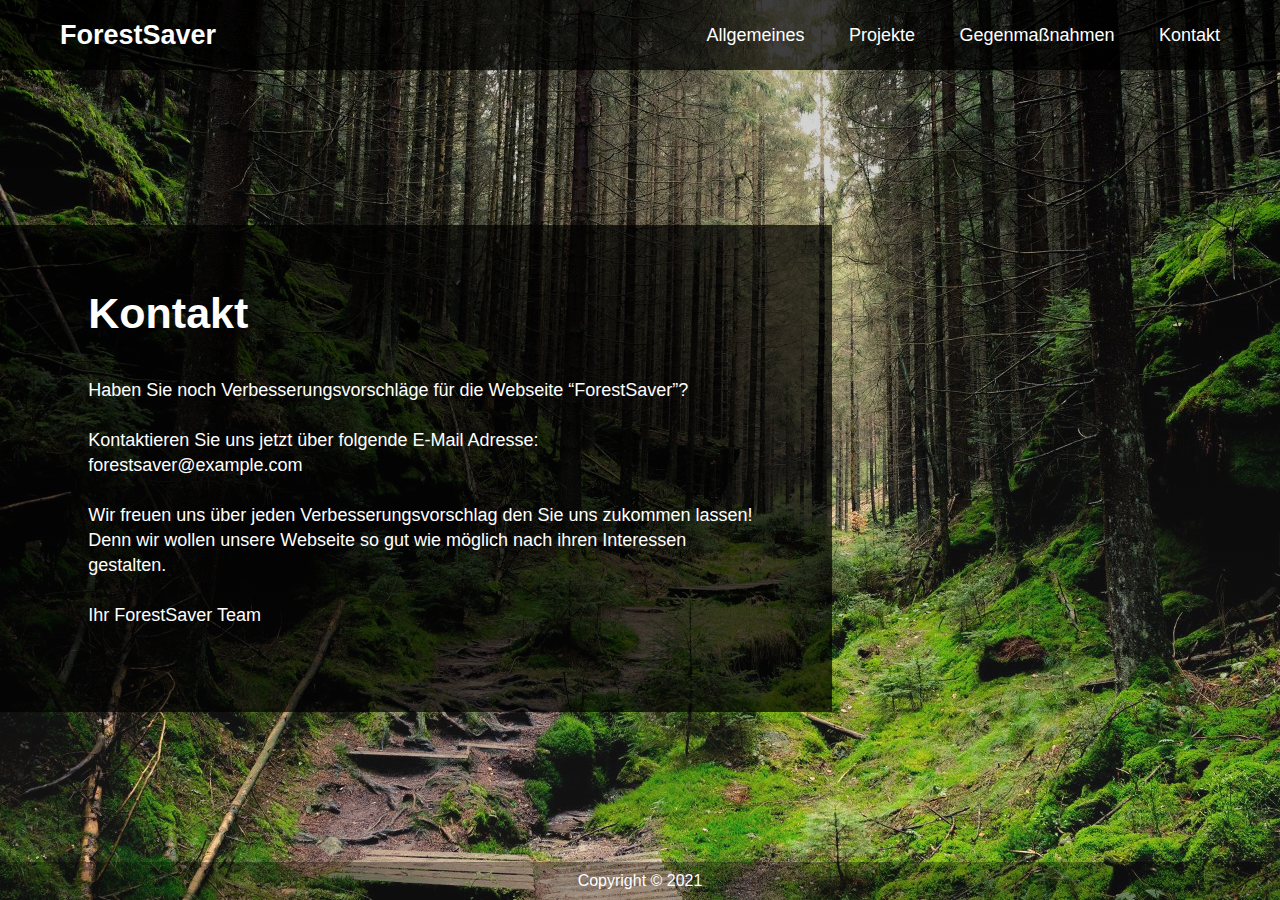
<file: contact/contact.html>
<!DOCTYPE html>
<html lang="de">
  <head>
    <meta charset="utf-8">
    <meta name="viewport" content="width=device-width, initial-scale=1.0">
    <link rel="icon" href="../images/logo.png">
    <link rel="stylesheet" href="../index.css">
    <script src="../js/burger.js"></script>
    <title>ForestSaver</title>
  </head>
  <body>
    <div class="bg-img">
      <div class="overlay-dark">
        <!-- navigation bar -->
        <nav>
          <div class="logo-div">
            <a href="../index.html">
              ForestSaver
            <!--<img class="logo" src="images/logo.png" alt="logo">-->
            </a>
            
          </div>
          <label for="btn" class="icon">
            <span class="fa fa-bars"></span>
          </label>
          <input type="checkbox" id="btn">
          <ul class="navitems">
            <li>
              <label for="btn-1" class="show">Allgemeines <span class="dropdown" id="dropdown1">&#x25BA;</span></label>
              <a href="#">Allgemeines</a>
              <input type="checkbox" id="btn-1">
              <ul>
                <li><a href="../general/causes.html">Ursachen</a></li>
                <li><a href="../general/consequences.html">Konsequenzen</a></li>
                <li><a href="../general/statistics.html">Statistiken</a></li>
              </ul>
            </li>
            <li>
              <label for="btn-2" class="show">Projekte <span class="dropdown" id="dropdown2">&#x25BA;</span></label>
              <a href="#">Projekte</a>
              <input type="checkbox" id="btn-2">
              <ul>
                <li><a href="../projects/map.html">Karte</a></li>
                <li><a href="../projects/gruenheide.html">Grünheide</a></li>
                <li><a href="../projects/hambacherForst.html">Hambacher Forst</a></li>
                <li><a href="../projects/dannenröderForst.html">Dannenröder Forst</a></li>
              </ul>
            </li>
            <li>
              <label for="btn-3" class="show">Gegenmaßnahmen <span class="dropdown" id="dropdown3">&#x25BA;</span></label>
              <a href="#">Gegenmaßnahmen</a>
              <input type="checkbox" id="btn-3">
              <ul>
                <li><a href="../countermeasures/whatCanIDo.html">Was kann ich tun?</a></li>
                <li><a href="../countermeasures/politicsEconomy.html">Politik/Wirtschaft</a></li>
                <li><a href="../countermeasures/projects.html">Projekte</a></li>
              </ul>
            </li>
            <!--
            <li class="langswitcher">
              <span class="ger">German</span>
              <input type="checkbox" class="check">
              <span class="en">English</span>
            </li>
            -->
            <li>
              <a href="contact.html" id="contactNav">Kontakt</a>
            </li>
          </ul>
        </nav>
        <!-- navigation bar end -->

        <!-- intro text -->
        <div class="banner">
          <div class="text">
            <h1>Kontakt</h1>
            <p>
              Haben Sie noch Verbesserungsvorschläge für die Webseite “ForestSaver”?
              <br><br>
              Kontaktieren Sie uns jetzt über folgende E-Mail Adresse:
              <br>
              forestsaver@example.com
              <br><br>
              Wir freuen uns über jeden Verbesserungsvorschlag den Sie uns zukommen lassen!
              Denn wir wollen unsere Webseite so gut wie möglich nach ihren Interessen gestalten.
              <br><br>
              Ihr ForestSaver Team 
            </p>
          </div>
        </div>
        
        <!-- intro text end -->
      </div>
    </div>
    <!-- footer -->
    <footer>
      <div class="footer-text">
          <p>Copyright &copy; 2021</p>
      </div>
    </footer>
    <!-- footer end -->
  </body>
  <script language="javascript" type="text/javascript" src="../js/nav-bar.js"></script>
</html>
</file>
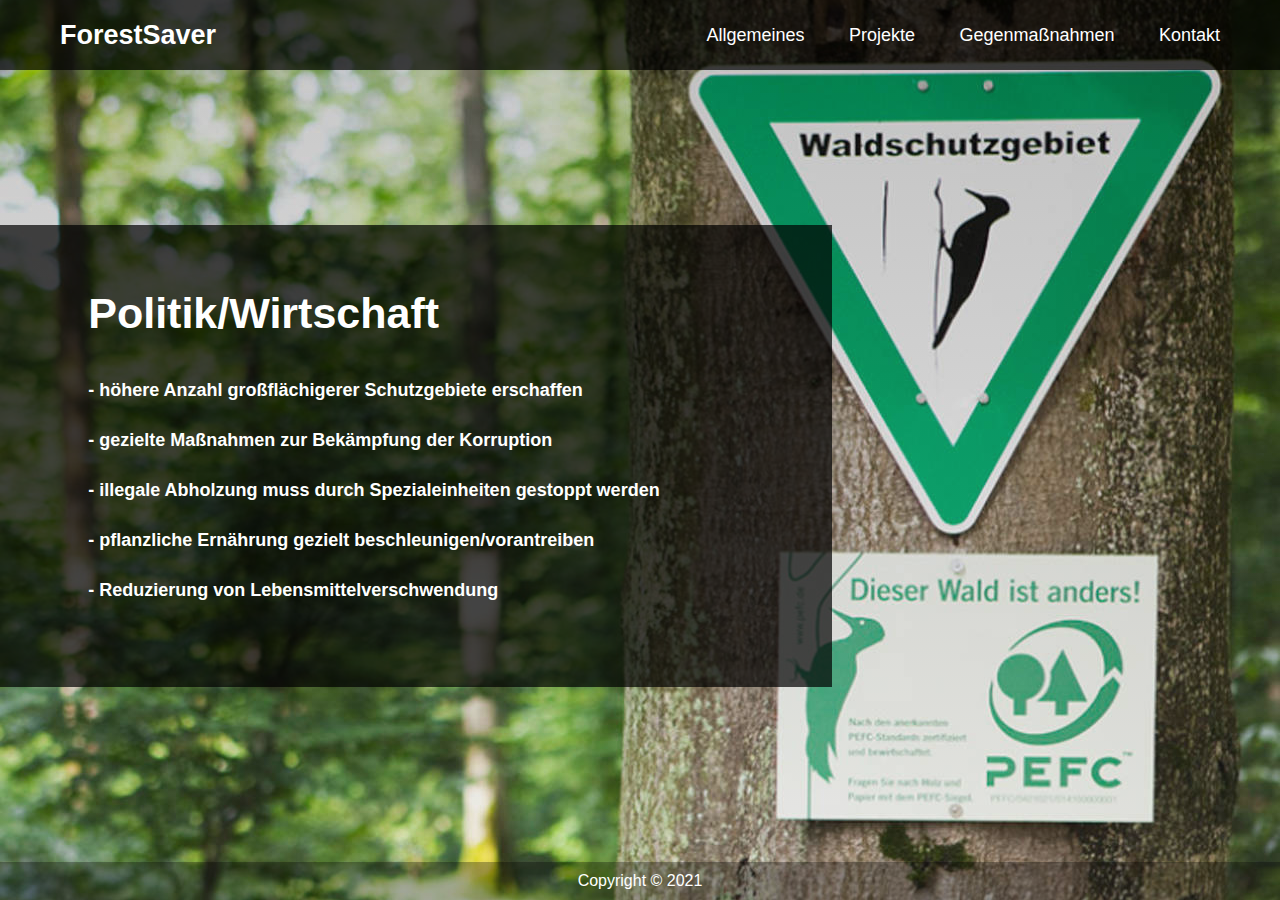
<file: countermeasures/politicsEconomy.html>
<!DOCTYPE html>
<html lang="de">
  <head>
    <meta charset="utf-8">
    <meta name="viewport" content="width=device-width, initial-scale=1.0">
    <link rel="icon" href="../images/logo.png">
    <link rel="stylesheet" href="../index.css">
    <script src="../js/burger.js"></script>
    <title>ForestSaver</title>
  </head>
  <body>
    <div class="bg-img-politics_economy">
      <div class="overlay-dark">
        <!-- navigation bar -->
        <nav>
          <div class="logo-div">
            <a href="../index.html">
              ForestSaver
            <!--<img class="logo" src="images/logo.png" alt="logo">-->
            </a>
            
          </div>
          <label for="btn" class="icon">
            <span class="fa fa-bars"></span>
          </label>
          <input type="checkbox" id="btn">
          <ul class="navitems">
            <li>
              <label for="btn-1" class="show">Allgemeines <span class="dropdown" id="dropdown1">&#x25BA;</span></label>
              <a href="#">Allgemeines</a>
              <input type="checkbox" id="btn-1">
              <ul>
                <li><a href="../general/causes.html">Ursachen</a></li>
                <li><a href="../general/consequences.html">Konsequenzen</a></li>
                <li><a href="../general/statistics.html">Statistiken</a></li>
              </ul>
            </li>
            <li>
              <label for="btn-2" class="show">Projekte <span class="dropdown" id="dropdown2">&#x25BA;</span></label>
              <a href="#">Projekte</a>
              <input type="checkbox" id="btn-2">
              <ul>
                <li><a href="../projects/map.html">Karte</a></li>
                <li><a href="../projects/gruenheide.html">Grünheide</a></li>
                <li><a href="../projects/hambacherForst.html">Hambacher Forst</a></li>
                <li><a href="../projects/dannenröderForst.html">Dannenröder Forst</a></li>
              </ul>
            </li>
            <li>
              <label for="btn-3" class="show">Gegenmaßnahmen <span class="dropdown" id="dropdown3">&#x25BA;</span></label>
              <a href="#">Gegenmaßnahmen</a>
              <input type="checkbox" id="btn-3">
              <ul>
                <li><a href="whatCanIDo.html">Was kann ich tun?</a></li>
                <li><a href="politicsEconomy.html">Politik/Wirtschaft</a></li>
                <li><a href="projects.html">Projekte</a></li>
              </ul>
            </li>
            <!--
            <li class="langswitcher">
              <span class="ger">German</span>
              <input type="checkbox" class="check">
              <span class="en">English</span>
            </li>
            -->
            <li>
              <a href="../contact/contact.html" id="contactNav">Kontakt</a>
            </li>
          </ul>
        </nav>
        <!-- navigation bar end -->
        <!-- banner -->
        <div class="banner">
          <div class="text">
            <h1>Politik/Wirtschaft</h1>
            <p>
              <b>- höhere Anzahl großflächigerer Schutzgebiete erschaffen</b>
              <br><br>
              <b>- gezielte Maßnahmen zur Bekämpfung der Korruption</b>
              <br><br>
              <b>- illegale Abholzung muss durch Spezialeinheiten gestoppt werden</b>
              <br><br>
              <b>- pflanzliche Ernährung gezielt beschleunigen/vorantreiben</b>
              <br><br>
              <b>- Reduzierung von Lebensmittelverschwendung</b>
            </p>
          </div>
        </div>
        <!-- banner end -->
      </div>
    </div>
    <!-- footer -->
    <footer>
      <div class="footer-text">
          <p>Copyright &copy; 2021</p>
      </div>
    </footer>
    <!-- footer end -->
  </body>
  <script language="javascript" type="text/javascript" src="../js/nav-bar.js"></script>
</html>
</file>
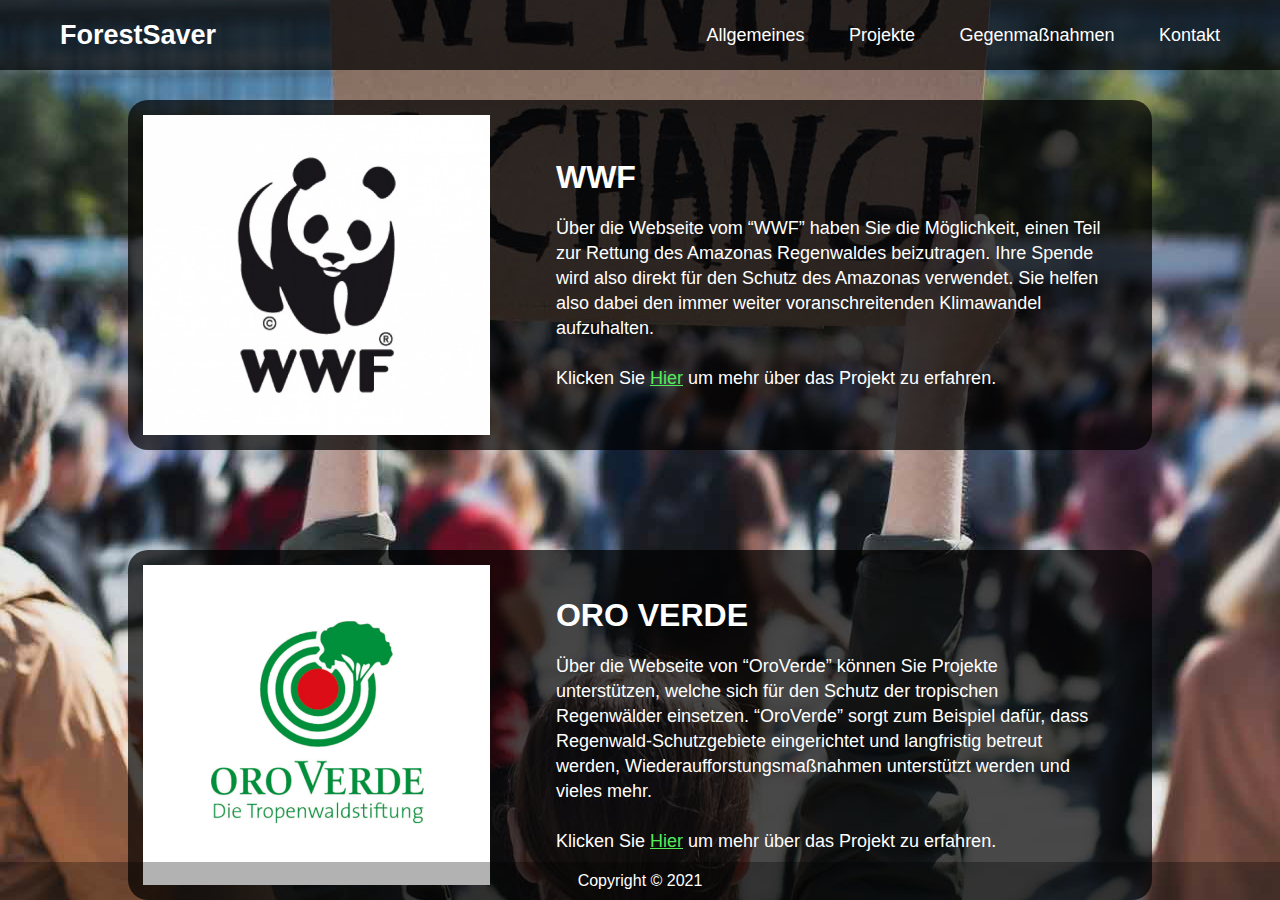
<file: countermeasures/projects.html>
<!DOCTYPE html>
<html lang="de">
  <head>
    <meta charset="utf-8">
    <meta name="viewport" content="width=device-width, initial-scale=1.0">
    <link rel="icon" href="../images/logo.png">
    <link rel="stylesheet" href="../index.css">
    <script src="../js/burger.js"></script>
    <title>ForestSaver</title>
  </head>
  <body>
    <div class="bg-img-projects">
      <div class="overlay-dark">
        <!-- navigation bar -->
        <nav>
          <div class="logo-div">
            <a href="../index.html">
              ForestSaver
            <!--<img class="logo" src="images/logo.png" alt="logo">-->
            </a>
            
          </div>
          <label for="btn" class="icon">
            <span class="fa fa-bars"></span>
          </label>
          <input type="checkbox" id="btn">
          <ul class="navitems">
            <li>
              <label for="btn-1" class="show">Allgemeines <span class="dropdown" id="dropdown1">&#x25BA;</span></label>
              <a href="#">Allgemeines</a>
              <input type="checkbox" id="btn-1">
              <ul>
                <li><a href="../general/causes.html">Ursachen</a></li>
                <li><a href="../general/consequences.html">Konsequenzen</a></li>
                <li><a href="../general/statistics.html">Statistiken</a></li>
              </ul>
            </li>
            <li>
              <label for="btn-2" class="show">Projekte <span class="dropdown" id="dropdown2">&#x25BA;</span></label>
              <a href="#">Projekte</a>
              <input type="checkbox" id="btn-2">
              <ul>
                <li><a href="../projects/map.html">Karte</a></li>
                <li><a href="../projects/gruenheide.html">Grünheide</a></li>
                <li><a href="../projects/hambacherForst.html">Hambacher Forst</a></li>
                <li><a href="../projects/dannenröderForst.html">Dannenröder Forst</a></li>
              </ul>
            </li>
            <li>
              <label for="btn-3" class="show">Gegenmaßnahmen <span class="dropdown" id="dropdown3">&#x25BA;</span></label>
              <a href="#">Gegenmaßnahmen</a>
              <input type="checkbox" id="btn-3">
              <ul>
                <li><a href="whatCanIDo.html">Was kann ich tun?</a></li>
                <li><a href="politicsEconomy.html">Politik/Wirtschaft</a></li>
                <li><a href="projects.html">Projekte</a></li>
              </ul>
            </li>
            <!--
            <li class="langswitcher">
              <span class="ger">German</span>
              <input type="checkbox" class="check">
              <span class="en">English</span>
            </li>
            -->
            <li>
              <a href="../contact/contact.html" id="contactNav">Kontakt</a>
            </li>
          </ul>
        </nav>
        <!-- navigation bar end -->
        <!-- banner -->
        <div class="banner-projects">
          <div class="project-image" id="project-image1"></div>
          <div class="text-projects">
            <h1>WWF</h1>
            <p>
              Über die Webseite vom “WWF” haben Sie die Möglichkeit, einen Teil zur Rettung des Amazonas Regenwaldes beizutragen. 
              Ihre Spende wird also direkt für den Schutz des Amazonas verwendet. Sie helfen also dabei den immer weiter voranschreitenden Klimawandel aufzuhalten.
              <br><br>
              Klicken Sie <a href="https://www.wwf.de/spenden-helfen/fuer-ein-projekt-spenden/amazonas">Hier</a> um mehr über das Projekt zu erfahren.
            </p>
          </div>
        </div>
        <div class="banner-projects">
          <div class="project-image" id="project-image2"></div>
          <div class="text-projects">
            <h1>ORO VERDE</h1>
            <p>
              Über die Webseite von “OroVerde” können Sie Projekte unterstützen, welche sich für den Schutz der tropischen Regenwälder einsetzen. “OroVerde” sorgt zum Beispiel dafür, 
              dass Regenwald-Schutzgebiete eingerichtet und langfristig betreut werden, Wiederaufforstungsmaßnahmen unterstützt werden und vieles mehr.
              <br><br>
              Klicken Sie <a href="https://www.regenwald-schuetzen.org/spenden-helfen">Hier</a> um mehr über das Projekt zu erfahren.
            </p>
          </div>
        </div>
        <div class="banner-projects">
          <div class="project-image" id="project-image3"></div>
          <div class="text-projects">
            <h1>Rettet den Regenwald e.V.</h1>
            <p>
              Das Projekt “Rettet den Regenwald e.V.” setzt sich für den Schutz sowie den Erhalt des Regenwaldes ein. 
              Dieser Schutz wird durch Spenden bewerkstelligt. Die erhaltenen Spenden werden also direkt für die Maßnahmen gegen die Entwaldung verwendet.
              <br><br>
              Klicken Sie <a href="Spendenaktionen für den Schutz des Regenwaldes">Hier</a> um mehr über das Projekt zu erfahren.
            </p>
          </div>
        </div>
        <div class="banner-projects">
          <div class="project-image" id="project-image4"></div>
          <div class="text-projects">
            <h1>GREENPEACE</h1>
            <p>
              Über die Webseite von “Greenpeace” können Sie mit ihrer Spende dazu beitragen, dass die Wälder unserer Erde vor der Entwaldung geschützt werden. 
              Mit Hilfe der Spenden wird die Arbeit von “Greenpeace” zum Schutz der Wälder finanziert.
              <br><br>
              Klicken Sie <a href="https://www.greenpeace.de/themen/waelder/spenden">Hier</a> um mehr über das Projekt zu erfahren.
            </p>
          </div>
        </div>
        <div class="banner-projects" id="last-project">
          <div class="project-image" id="project-image5"></div>
          <div class="text-projects">
            <h1>BUND</h1>
            <p>
              Über die Webseite vom “BUND Hessen” haben Sie die Möglichkeit den Dannenröder Forst zu retten. 
              Mit ihrer Unterstützung soll ermöglicht werden, den Ausbau der A49 zu stoppen und dementsprechend die Entwaldung des Dannenröder Forsts aufzuhalten. 
              <br><br>
              Klicken Sie <a href="https://www.bund-hessen.de/waelder/keine-a-49-dannenroeder-forst-retten/">Hier</a> um mehr über das Projekt zu erfahren.
            </p>
          </div>
        </div>
        <!-- banner end -->
      </div>
    </div>
    <!-- footer -->
    <footer>
      <div class="footer-text">
          <p>Copyright &copy; 2021</p>
      </div>
    </footer>
    <!-- footer end -->
  </body>
  <script language="javascript" type="text/javascript" src="../js/nav-bar.js"></script>
</html>
</file>
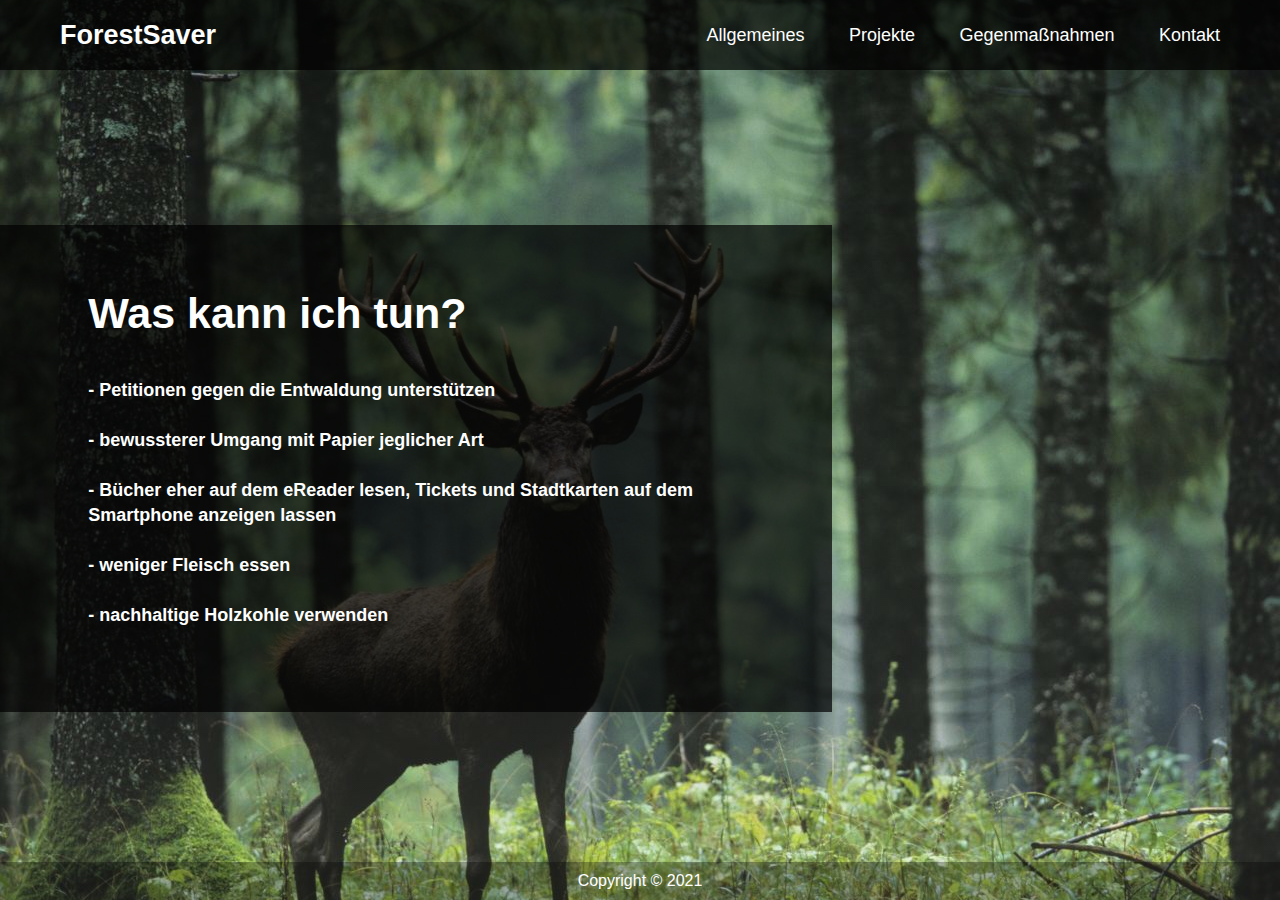
<file: countermeasures/whatCanIDo.html>
<!DOCTYPE html>
<html lang="de">
  <head>
    <meta charset="utf-8">
    <meta name="viewport" content="width=device-width, initial-scale=1.0">
    <link rel="icon" href="../images/logo.png">
    <link rel="stylesheet" href="../index.css">
    <script src="../js/burger.js"></script>
    <title>ForestSaver</title>
  </head>
  <body>
    <div class="bg-img-whatcanido">
      <div class="overlay-dark">
        <!-- navigation bar -->
        <nav>
          <div class="logo-div">
            <a href="../index.html">
              ForestSaver
            <!--<img class="logo" src="images/logo.png" alt="logo">-->
            </a>
            
          </div>
          <label for="btn" class="icon">
            <span class="fa fa-bars"></span>
          </label>
          <input type="checkbox" id="btn">
          <ul class="navitems">
            <li>
              <label for="btn-1" class="show">Allgemeines <span class="dropdown" id="dropdown1">&#x25BA;</span></label>
              <a href="#">Allgemeines</a>
              <input type="checkbox" id="btn-1">
              <ul>
                <li><a href="../general/causes.html">Ursachen</a></li>
                <li><a href="../general/consequences.html">Konsequenzen</a></li>
                <li><a href="../general/statistics.html">Statistiken</a></li>
              </ul>
            </li>
            <li>
              <label for="btn-2" class="show">Projekte <span class="dropdown" id="dropdown2">&#x25BA;</span></label>
              <a href="#">Projekte</a>
              <input type="checkbox" id="btn-2">
              <ul>
                <li><a href="../projects/map.html">Karte</a></li>
                <li><a href="../projects/gruenheide.html">Grünheide</a></li>
                <li><a href="../projects/hambacherForst.html">Hambacher Forst</a></li>
                <li><a href="../projects/dannenröderForst.html">Dannenröder Forst</a></li>
              </ul>
            </li>
            <li>
              <label for="btn-3" class="show">Gegenmaßnahmen <span class="dropdown" id="dropdown3">&#x25BA;</span></label>
              <a href="#">Gegenmaßnahmen</a>
              <input type="checkbox" id="btn-3">
              <ul>
                <li><a href="whatCanIDo.html">Was kann ich tun?</a></li>
                <li><a href="politicsEconomy.html">Politik/Wirtschaft</a></li>
                <li><a href="projects.html">Projekte</a></li>
              </ul>
            </li>
            <!--
            <li class="langswitcher">
              <span class="ger">German</span>
              <input type="checkbox" class="check">
              <span class="en">English</span>
            </li>
            -->
            <li>
              <a href="../contact/contact.html" id="contactNav">Kontakt</a>
            </li>
          </ul>
        </nav>
        <!-- navigation bar end -->
        <!-- banner -->
        <div class="banner">
          <div class="text">
            <h1>Was kann ich tun?</h1>
            <p>
              <b>- Petitionen gegen die Entwaldung unterstützen</b>
              <br><br>
              <b>- bewussterer Umgang mit Papier jeglicher Art</b>
              <br><br>
              <b>- Bücher eher auf dem eReader lesen, Tickets und Stadtkarten auf dem Smartphone anzeigen lassen</b>
              <br><br>
              <b>- weniger Fleisch essen</b>
              <br><br>
              <b>- nachhaltige Holzkohle verwenden</b>
            </p>
          </div>
        </div>
        <!-- banner end -->
      </div>
    </div>
    <!-- footer -->
    <footer>
      <div class="footer-text">
          <p>Copyright &copy; 2021</p>
      </div>
    </footer>
    <!-- footer end -->
  </body>
  <script language="javascript" type="text/javascript" src="../js/nav-bar.js"></script>
</html>
</file>
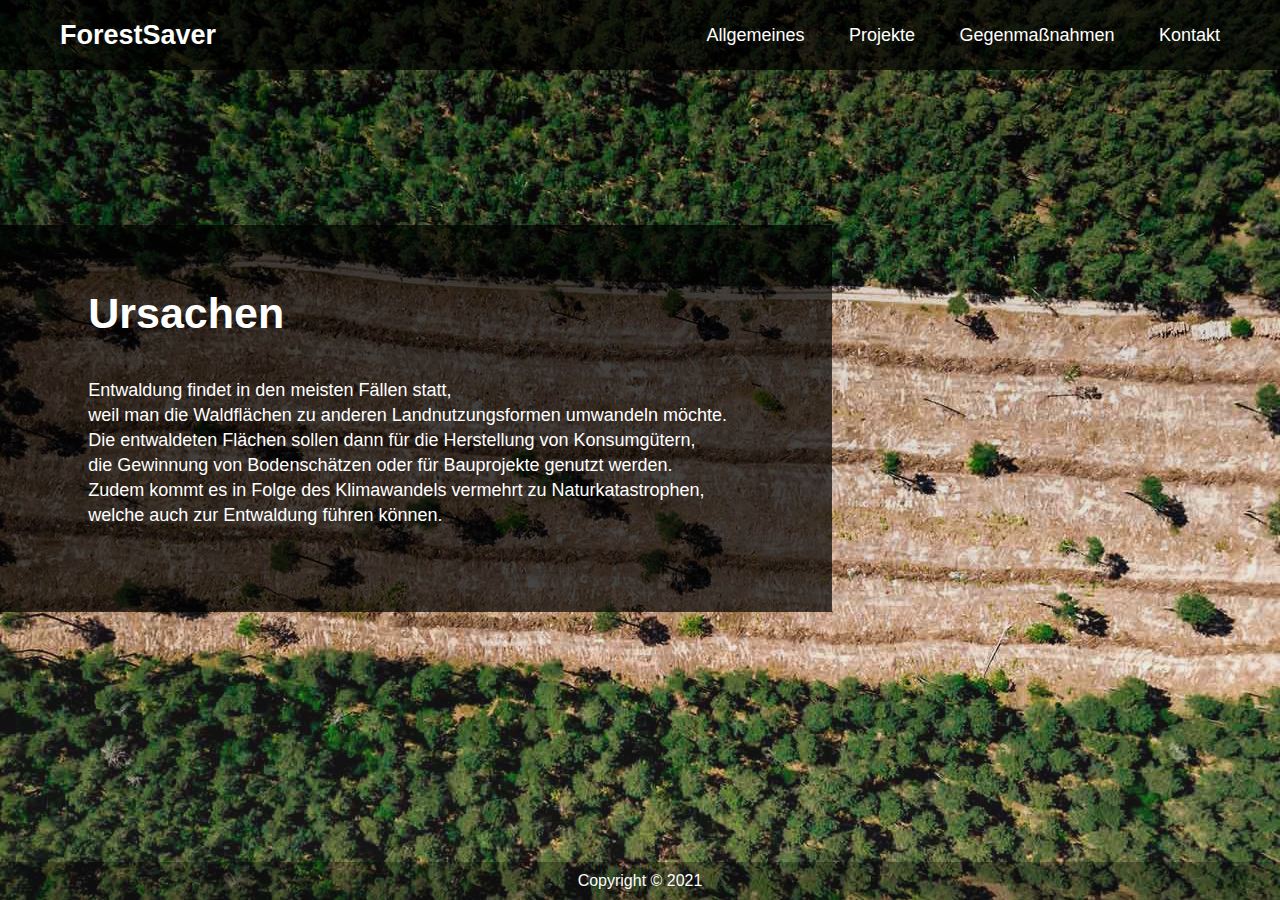
<file: general/causes.html>
<!DOCTYPE html>
<html lang="de">
  <head>
    <meta charset="utf-8">
    <meta name="viewport" content="width=device-width, initial-scale=1.0">
    <link rel="icon" href="../images/logo.png">
    <link rel="stylesheet" href="../index.css">
    <script src="../js/burger.js"></script>
    <title>ForestSaver</title>
  </head>
  <body>
    <div class="bg-img-causes">
      <div class="overlay-dark">
        <!-- navigation bar -->
        <nav>
          <div class="logo-div">
            <a href="../index.html">
              ForestSaver
            <!--<img class="logo" src="images/logo.png" alt="logo">-->
            </a>
            
          </div>
          <label for="btn" class="icon">
            <span class="fa fa-bars"></span>
          </label>
          <input type="checkbox" id="btn">
          <ul class="navitems">
            <li>
              <label for="btn-1" class="show">Allgemeines <span class="dropdown" id="dropdown1">&#x25BA;</span></label>
              <a href="#">Allgemeines</a>
              <input type="checkbox" id="btn-1">
              <ul>
                <li><a href="causes.html">Ursachen</a></li>
                <li><a href="consequences.html">Konsequenzen</a></li>
                <li><a href="statistics.html">Statistiken</a></li>
              </ul>
            </li>
            <li>
              <label for="btn-2" class="show">Projekte <span class="dropdown" id="dropdown2">&#x25BA;</span></label>
              <a href="#">Projekte</a>
              <input type="checkbox" id="btn-2">
              <ul>
                <li><a href="../projects/map.html">Karte</a></li>
                <li><a href="../projects/gruenheide.html">Grünheide</a></li>
                <li><a href="../projects/hambacherForst.html">Hambacher Forst</a></li>
                <li><a href="../projects/dannenröderForst.html">Dannenröder Forst</a></li>
              </ul>
            </li>
            <li>
              <label for="btn-3" class="show">Gegenmaßnahmen <span class="dropdown" id="dropdown3">&#x25BA;</span></label>
              <a href="#">Gegenmaßnahmen</a>
              <input type="checkbox" id="btn-3">
              <ul>
                <li><a href="../countermeasures/whatCanIDo.html">Was kann ich tun?</a></li>
                <li><a href="../countermeasures/politicsEconomy.html">Politik/Wirtschaft</a></li>
                <li><a href="../countermeasures/projects.html">Projekte</a></li>
              </ul>
            </li>
            <!--
            <li class="langswitcher">
              <span class="ger">German</span>
              <input type="checkbox" class="check">
              <span class="en">English</span>
            </li>
            -->
            <li>
              <a href="../contact/contact.html" id="contactNav">Kontakt</a>
            </li>
          </ul>
        </nav>
        <!-- navigation bar end -->
        <!-- banner -->
        <div class="banner">
            <div class="text">
                <h1>Ursachen</h1>
                <p>
                  Entwaldung findet in den meisten Fällen statt,<br> weil man die Waldflächen zu anderen Landnutzungsformen umwandeln möchte.<br>
                  Die entwaldeten Flächen sollen dann für die Herstellung von Konsumgütern,<br> die Gewinnung von Bodenschätzen oder für Bauprojekte genutzt werden.
                  <br>Zudem kommt es in Folge des Klimawandels vermehrt zu Naturkatastrophen,<br> welche auch zur Entwaldung führen können.
                </p>
            </div>
        </div>
        <!-- banner end -->
      </div>
    </div>
    <!-- footer -->
    <footer>
      <div class="footer-text">
          <p>Copyright &copy; 2021</p>
      </div>
    </footer>
    <!-- footer end -->
  </body>
  <script language="javascript" type="text/javascript" src="../js/nav-bar.js"></script>
</html>
</file>
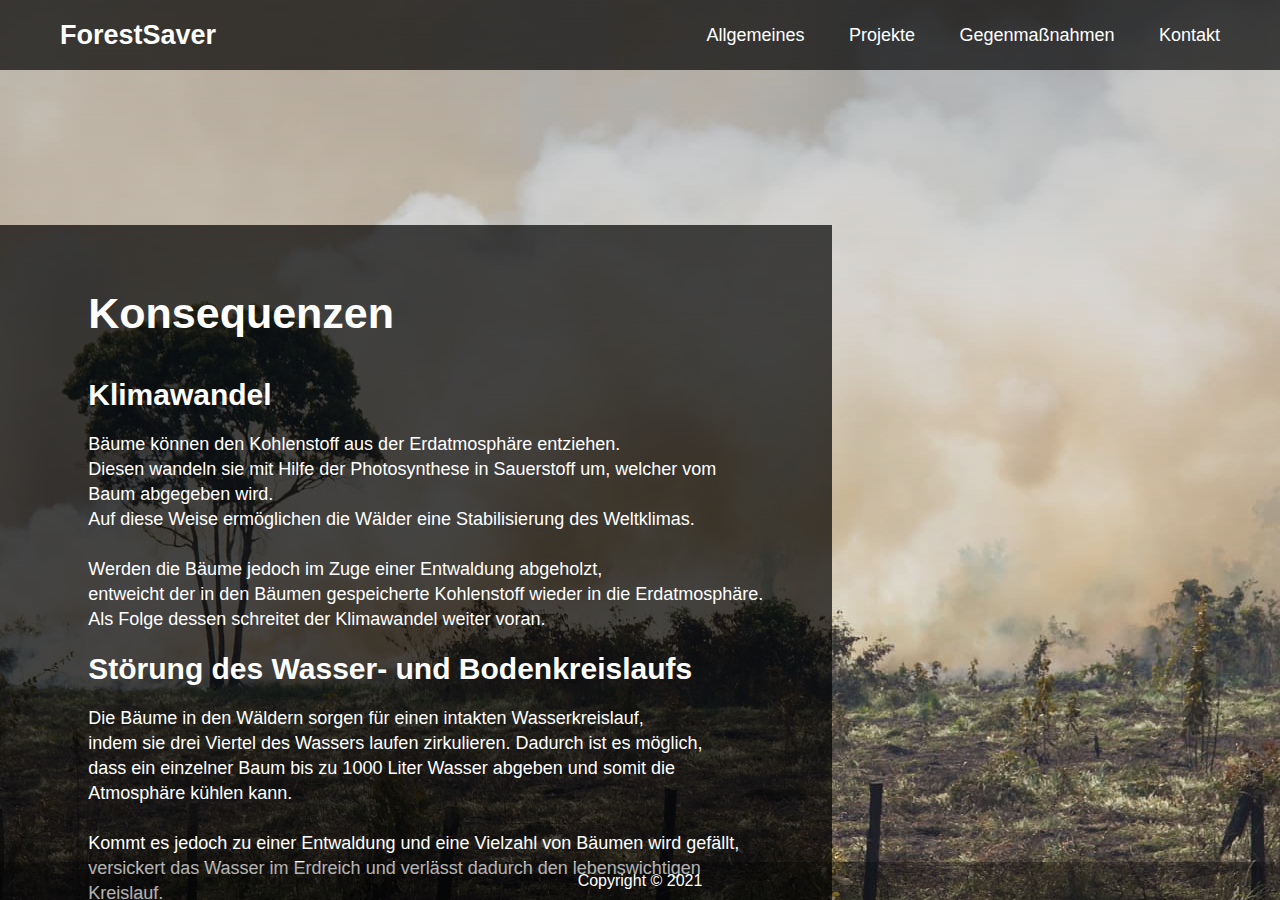
<file: general/consequences.html>
<!DOCTYPE html>
<html lang="de">
  <head>
    <meta charset="utf-8">
    <meta name="viewport" content="width=device-width, initial-scale=1.0">
    <link rel="icon" href="../images/logo.png">
    <link rel="stylesheet" href="../index.css">
    <script src="../js/burger.js"></script>
    <title>ForestSaver</title>
  </head>
  <body>
    <div class="bg-img-consequences">
      <div class="overlay-dark">
        <!-- navigation bar -->
        <nav>
          <div class="logo-div">
            <a href="../index.html">
              ForestSaver
            <!--<img class="logo" src="images/logo.png" alt="logo">-->
            </a>
            
          </div>
          <label for="btn" class="icon">
            <span class="fa fa-bars"></span>
          </label>
          <input type="checkbox" id="btn">
          <ul class="navitems">
            <li>
              <label for="btn-1" class="show">Allgemeines <span class="dropdown" id="dropdown1">&#x25BA;</span></label>
              <a href="#">Allgemeines</a>
              <input type="checkbox" id="btn-1">
              <ul>
                <li><a href="causes.html">Ursachen</a></li>
                <li><a href="consequences.html">Konsequenzen</a></li>
                <li><a href="statistics.html">Statistiken</a></li>
              </ul>
            </li>
            <li>
              <label for="btn-2" class="show">Projekte <span class="dropdown" id="dropdown2">&#x25BA;</span></label>
              <a href="#">Projekte</a>
              <input type="checkbox" id="btn-2">
              <ul>
                <li><a href="../projects/map.html">Karte</a></li>
                <li><a href="../projects/gruenheide.html">Grünheide</a></li>
                <li><a href="../projects/hambacherForst.html">Hambacher Forst</a></li>
                <li><a href="../projects/dannenröderForst.html">Dannenröder Forst</a></li>
              </ul>
            </li>
            <li>
              <label for="btn-3" class="show">Gegenmaßnahmen <span class="dropdown" id="dropdown3">&#x25BA;</span></label>
              <a href="#">Gegenmaßnahmen</a>
              <input type="checkbox" id="btn-3">
              <ul>
                <li><a href="../countermeasures/whatCanIDo.html">Was kann ich tun?</a></li>
                <li><a href="../countermeasures/politicsEconomy.html">Politik/Wirtschaft</a></li>
                <li><a href="../countermeasures/projects.html">Projekte</a></li>
              </ul>
            </li>
            <!--
            <li class="langswitcher">
              <span class="ger">German</span>
              <input type="checkbox" class="check">
              <span class="en">English</span>
            </li>
            -->
            <li>
              <a href="../contact/contact.html" id="contactNav">Kontakt</a>
            </li>
          </ul>
        </nav>
        <!-- navigation bar end -->
        <!-- banner -->
        <div class="banner">
            <div class="text">
                <h1>Konsequenzen</h1>
                <h2>Klimawandel</h2>
                <p>
                  Bäume können den Kohlenstoff aus der Erdatmosphäre entziehen.<br>
                  Diesen wandeln sie mit Hilfe der Photosynthese in Sauerstoff um, welcher vom Baum abgegeben wird.<br> 
                  Auf diese Weise ermöglichen die Wälder eine Stabilisierung des Weltklimas.<br>
                  <br>
                  Werden die Bäume jedoch im Zuge einer Entwaldung abgeholzt,<br> 
                  entweicht der in den Bäumen gespeicherte Kohlenstoff wieder in die Erdatmosphäre.<br>
                  Als Folge dessen schreitet der Klimawandel weiter voran.
                </p>
                <h2>Störung des Wasser- und Bodenkreislaufs</h2>
                <p>
                  Die Bäume in den Wäldern sorgen für einen intakten Wasserkreislauf,<br>
                  indem sie drei Viertel des Wassers laufen zirkulieren. Dadurch ist es möglich,<br> 
                  dass ein einzelner Baum bis zu 1000 Liter Wasser abgeben und somit die Atmosphäre kühlen kann.<br>
                  <br>
                  Kommt es jedoch zu einer Entwaldung und eine Vielzahl von Bäumen wird gefällt,<br> 
                  versickert das Wasser im Erdreich und verlässt dadurch den lebenswichtigen Kreislauf. <br> 
                  Dies führt im Endeffekt dazu, dass die Bildung von Regen bringenden Wolken ausbleibt. <br>
                  Dies führt zu mehr Dürreperioden und ausgetrockneten Flüssen.
                </p>
                <h2>Verlust von Biodiversität und Artenvielfalt</h2>
                <p>
                  Wälder sind die Heimat für ca. 80 Prozent der an Land lebenden Arten.<br>
                  Als Folge der Entwaldung verlieren wir täglich etwa 100 Tier- und Pflanzenarten.<br>
                  <br>
                  Der Rückgang der Biodiversität durch die Entwaldung hat negative Auswirkungen auf die Gesundheit der Menschen.<br>
                  Zur Herstellung von Medikamenten werden ungefähr 10.000 bis 20.000 Pflanzenarten verwendet.<br>
                  Sterben diese als Folge der Entwaldung aus, können einige wichtige Medikamente nicht mehr hergestellt werden<br>
                  oder sind nur noch in limitierten Mengen verfügbar. 
                </p>
            </div>
        </div>
        <!-- banner end -->
      </div>
    </div>
    <!-- footer -->
    <footer>
      <div class="footer-text">
          <p>Copyright &copy; 2021</p>
      </div>
    </footer>
    <!-- footer end -->
  </body>
  <script language="javascript" type="text/javascript" src="../js/nav-bar.js"></script>
</html>
</file>
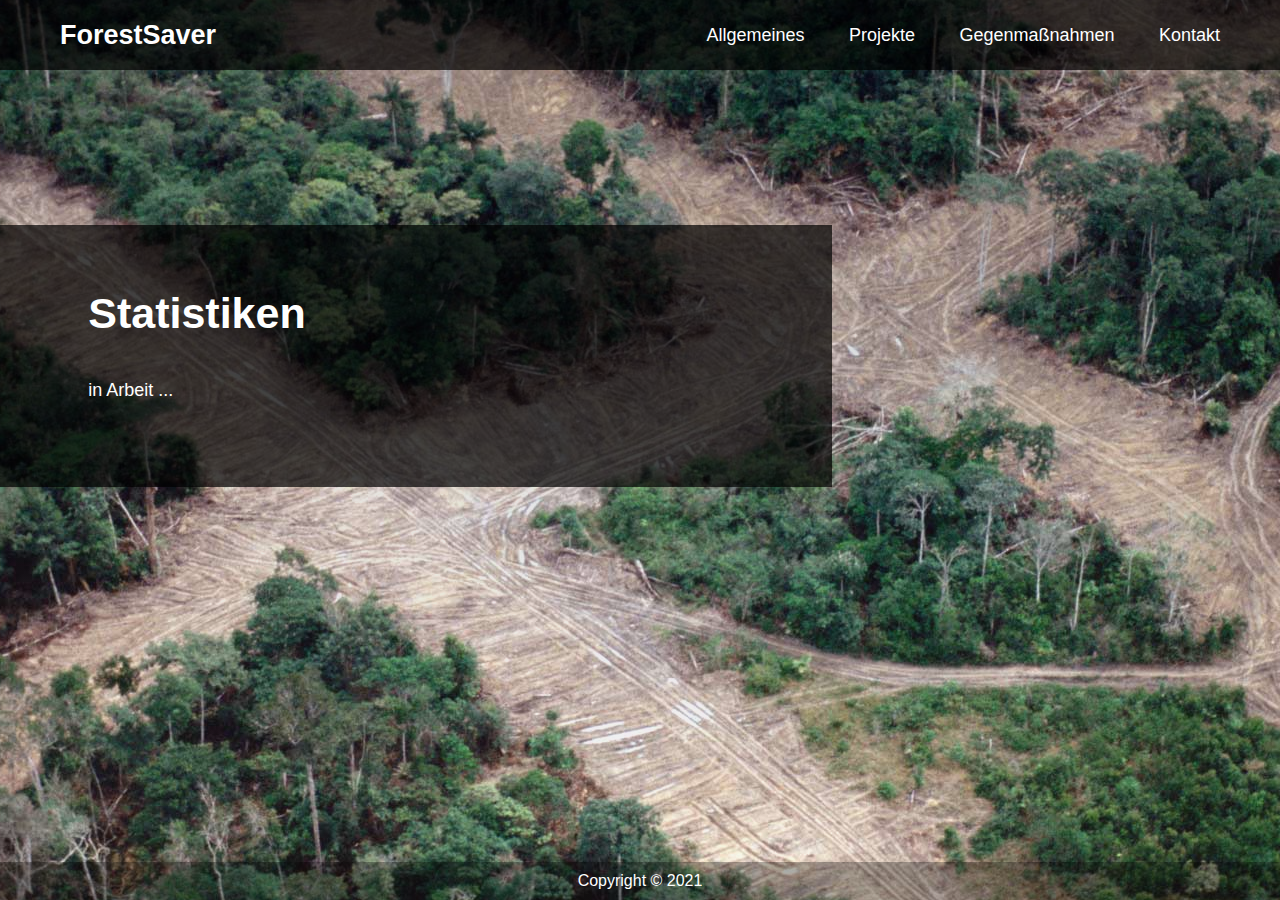
<file: general/statistics.html>
<!DOCTYPE html>
<html lang="de">
  <head>
    <meta charset="utf-8">
    <meta name="viewport" content="width=device-width, initial-scale=1.0">
    <link rel="icon" href="../images/logo.png">
    <link rel="stylesheet" href="../index.css">
    <script src="../js/burger.js"></script>
    <title>ForestSaver</title>
  </head>
  <body>
    <div class="bg-img-statistics">
      <div class="overlay-dark">
        <!-- navigation bar -->
        <nav>
          <div class="logo-div">
            <a href="../index.html">
              ForestSaver
            <!--<img class="logo" src="images/logo.png" alt="logo">-->
            </a>
            
          </div>
          <label for="btn" class="icon">
            <span class="fa fa-bars"></span>
          </label>
          <input type="checkbox" id="btn">
          <ul class="navitems">
            <li>
              <label for="btn-1" class="show">Allgemeines <span class="dropdown" id="dropdown1">&#x25BA;</span></label>
              <a href="#">Allgemeines</a>
              <input type="checkbox" id="btn-1">
              <ul>
                <li><a href="causes.html">Ursachen</a></li>
                <li><a href="consequences.html">Konsequenzen</a></li>
                <li><a href="statistics.html">Statistiken</a></li>
              </ul>
            </li>
            <li>
              <label for="btn-2" class="show">Projekte <span class="dropdown" id="dropdown2">&#x25BA;</span></label>
              <a href="#">Projekte</a>
              <input type="checkbox" id="btn-2">
              <ul>
                <li><a href="../projects/map.html">Karte</a></li>
                <li><a href="../projects/gruenheide.html">Grünheide</a></li>
                <li><a href="../projects/hambacherForst.html">Hambacher Forst</a></li>
                <li><a href="../projects/dannenröderForst.html">Dannenröder Forst</a></li>
              </ul>
            </li>
            <li>
              <label for="btn-3" class="show">Gegenmaßnahmen <span class="dropdown" id="dropdown3">&#x25BA;</span></label>
              <a href="#">Gegenmaßnahmen</a>
              <input type="checkbox" id="btn-3">
              <ul>
                <li><a href="../countermeasures/whatCanIDo.html">Was kann ich tun?</a></li>
                <li><a href="../countermeasures/politicsEconomy.html">Politik/Wirtschaft</a></li>
                <li><a href="../countermeasures/projects.html">Projekte</a></li>
              </ul>
            </li>
            <!--
            <li class="langswitcher">
              <span class="ger">German</span>
              <input type="checkbox" class="check">
              <span class="en">English</span>
            </li>
            -->
            <li>
              <a href="../contact/contact.html" id="contactNav">Kontakt</a>
            </li>
          </ul>
        </nav>
        <!-- navigation bar end -->
        <!-- banner -->
        <div class="banner">
            <div class="text">
                <h1>Statistiken</h1>
                <p>
                  in Arbeit ...
                </p>
            </div>
        </div>
        <!-- banner end -->
      </div>
    </div>
    <!-- footer -->
    <footer>
      <div class="footer-text">
          <p>Copyright &copy; 2021</p>
      </div>
    </footer>
    <!-- footer end -->
  </body>
  <script language="javascript" type="text/javascript" src="../js/nav-bar.js"></script>
</html>
</file>
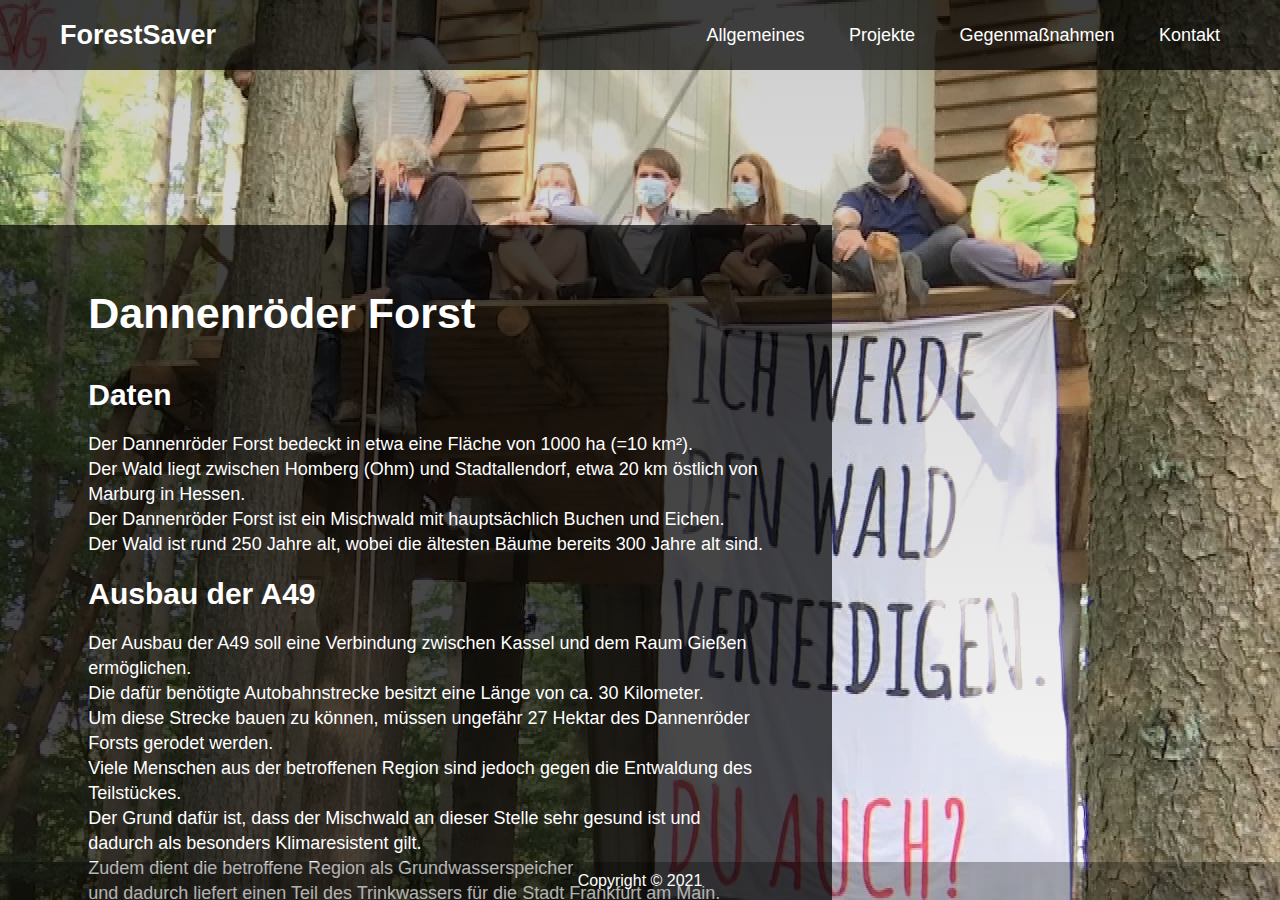
<file: projects/dannenröderForst.html>
<!DOCTYPE html>
<html lang="de">
  <head>
    <meta charset="utf-8">
    <meta name="viewport" content="width=device-width, initial-scale=1.0">
    <link rel="icon" href="../images/logo.png">
    <link rel="stylesheet" href="../index.css">
    <script src="../js/burger.js"></script>
    <title>ForestSaver</title>
  </head>
  <body>
    <div class="bg-img-dannenroeder">
      <div class="overlay-dark">
        <!-- navigation bar -->
        <nav>
          <div class="logo-div">
            <a href="../index.html">
              ForestSaver
            <!--<img class="logo" src="images/logo.png" alt="logo">-->
            </a>
            
          </div>
          <label for="btn" class="icon">
            <span class="fa fa-bars"></span>
          </label>
          <input type="checkbox" id="btn">
          <ul class="navitems">
            <li>
              <label for="btn-1" class="show">Allgemeines <span class="dropdown" id="dropdown1">&#x25BA;</span></label>
              <a href="#">Allgemeines</a>
              <input type="checkbox" id="btn-1">
              <ul>
                <li><a href="../general/causes.html">Ursachen</a></li>
                <li><a href="../general/consequences.html">Konsequenzen</a></li>
                <li><a href="../general/statistics.html">Statistiken</a></li>
              </ul>
            </li>
            <li>
              <label for="btn-2" class="show">Projekte <span class="dropdown" id="dropdown2">&#x25BA;</span></label>
              <a href="#">Projekte</a>
              <input type="checkbox" id="btn-2">
              <ul>
                <li><a href="map.html">Karte</a></li>
                <li><a href="gruenheide.html">Grünheide</a></li>
                <li><a href="hambacherForst.html">Hambacher Forst</a></li>
                <li><a href="dannenröderForst.html">Dannenröder Forst</a></li>
              </ul>
            </li>
            <li>
              <label for="btn-3" class="show">Gegenmaßnahmen <span class="dropdown" id="dropdown3">&#x25BA;</span></label>
              <a href="#">Gegenmaßnahmen</a>
              <input type="checkbox" id="btn-3">
              <ul>
                <li><a href="../countermeasures/whatCanIDo.html">Was kann ich tun?</a></li>
                <li><a href="../countermeasures/politicsEconomy.html">Politik/Wirtschaft</a></li>
                <li><a href="../countermeasures/projects.html">Projekte</a></li>
              </ul>
            </li>
            <!--
            <li class="langswitcher">
              <span class="ger">German</span>
              <input type="checkbox" class="check">
              <span class="en">English</span>
            </li>
            -->
            <li>
              <a href="../contact/contact.html" id="contactNav">Kontakt</a>
            </li>
          </ul>
        </nav>
        <!-- navigation bar end -->
        <!-- banner -->
        <div class="banner">
          <div class="text">
            <h1>Dannenröder Forst</h1>
            <h2>Daten</h2>
            <p>
              Der Dannenröder Forst bedeckt in etwa eine Fläche von 1000 ha (=10 km²).<br>
              Der Wald liegt zwischen Homberg (Ohm) und Stadtallendorf, etwa 20 km östlich von Marburg in Hessen.<br>
              Der Dannenröder Forst ist ein Mischwald mit hauptsächlich Buchen und Eichen.<br>
              Der Wald ist rund 250 Jahre alt, wobei die ältesten Bäume bereits 300 Jahre alt sind.
            </p>
            <h2>Ausbau der A49</h2>
            <p>
              Der Ausbau der A49 soll eine Verbindung zwischen Kassel und dem Raum Gießen ermöglichen.<br>
              Die dafür benötigte Autobahnstrecke besitzt eine Länge von ca. 30 Kilometer.<br>
              Um diese Strecke bauen zu können, müssen ungefähr 27 Hektar des Dannenröder Forsts gerodet werden.<br>
              Viele Menschen aus der betroffenen Region sind jedoch gegen die Entwaldung des Teilstückes.<br>
              Der Grund dafür ist, dass der Mischwald an dieser Stelle sehr gesund ist und dadurch als besonders Klimaresistent gilt.<br>
              Zudem dient die betroffene Region als Grundwasserspeicher<br>
              und dadurch liefert einen Teil des Trinkwassers für die Stadt Frankfurt am Main.
            </p>
            <h2>Protestaktionen</h2>
            <p>
              Seit Oktober 2019 wird der Dannenröder Forst von Umweltaktivisten besetzt.<br>
              Sie bauen entlang der geplanten Autobahn Baumhäuser und Barrikaden auf den Waldwegen.<br>
              Viele der Aktivisten leben schon seit Monaten in den errichteten Baumhäusern.<br>
              Mit Hilfe der umliegenden Dörfer konnte eine Versorgungsstruktur für die Baumhaus-Bewohner aufgebaut werden.<br>
              Zudem blockierten Aktivisten durch eine Abseilaktion die A3.<br>
              Dadurch lösten sie einen Stau aus, welcher auch einen schweren Unfall hervorrufte.<br>
              Am 4. November 2020 überreichten die Aktivisten 225.000 Unterschriften, die gegen den Ausbau der A49 gerichtet sind.<br>
              Die Räumung und Rodung begann am 10. November 2020.<br>
              Während den Räumungsarbeiten wurde eine Aktivisten durch einen Fall verletzt.<br>
              Verursacht wurde der Fall durch einen Polizisten, der das Sicherungsseil durchtrennte.
            </p>
          </div>
        </div>
        <!-- banner end -->
      </div>
    </div>
    <!-- footer -->
    <footer>
      <div class="footer-text">
          <p>Copyright &copy; 2021</p>
      </div>
    </footer>
    <!-- footer end -->
  </body>
  <script language="javascript" type="text/javascript" src="../js/nav-bar.js"></script>
</html>
</file>
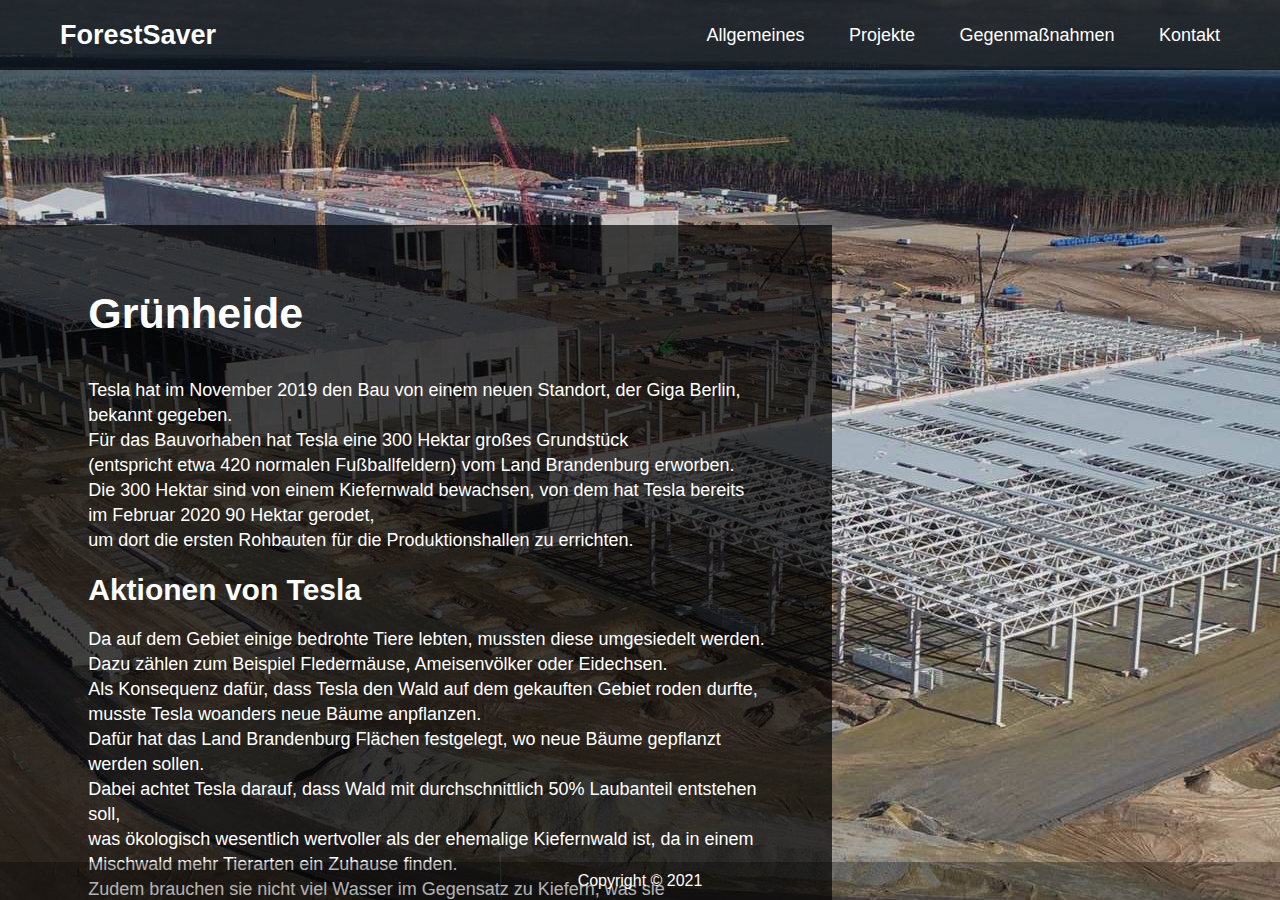
<file: projects/gruenheide.html>
<!DOCTYPE html>
<html lang="de">
  <head>
    <meta charset="utf-8">
    <meta name="viewport" content="width=device-width, initial-scale=1.0">
    <link rel="icon" href="../images/logo.png">
    <link rel="stylesheet" href="../index.css">
    <script src="../js/burger.js"></script>
    <title>ForestSaver</title>
  </head>
  <body>
    <div class="bg-img-gruenheide">
      <div class="overlay-dark">
        <!-- navigation bar -->
        <nav>
          <div class="logo-div">
            <a href="../index.html">
              ForestSaver
            <!--<img class="logo" src="images/logo.png" alt="logo">-->
            </a>
            
          </div>
          <label for="btn" class="icon">
            <span class="fa fa-bars"></span>
          </label>
          <input type="checkbox" id="btn">
          <ul class="navitems">
            <li>
              <label for="btn-1" class="show">Allgemeines <span class="dropdown" id="dropdown1">&#x25BA;</span></label>
              <a href="#">Allgemeines</a>
              <input type="checkbox" id="btn-1">
              <ul>
                <li><a href="../general/causes.html">Ursachen</a></li>
                <li><a href="../general/consequences.html">Konsequenzen</a></li>
                <li><a href="../general/statistics.html">Statistiken</a></li>
              </ul>
            </li>
            <li>
              <label for="btn-2" class="show">Projekte <span class="dropdown" id="dropdown2">&#x25BA;</span></label>
              <a href="#">Projekte</a>
              <input type="checkbox" id="btn-2">
              <ul>
                <li><a href="map.html">Karte</a></li>
                <li><a href="gruenheide.html">Grünheide</a></li>
                <li><a href="hambacherForst.html">Hambacher Forst</a></li>
                <li><a href="dannenröderForst.html">Dannenröder Forst</a></li>
              </ul>
            </li>
            <li>
              <label for="btn-3" class="show">Gegenmaßnahmen <span class="dropdown" id="dropdown3">&#x25BA;</span></label>
              <a href="#">Gegenmaßnahmen</a>
              <input type="checkbox" id="btn-3">
              <ul>
                <li><a href="../countermeasures/whatCanIDo.html">Was kann ich tun?</a></li>
                <li><a href="../countermeasures/politicsEconomy.html">Politik/Wirtschaft</a></li>
                <li><a href="../countermeasures/projects.html">Projekte</a></li>
              </ul>
            </li>
            <!--
            <li class="langswitcher">
              <span class="ger">German</span>
              <input type="checkbox" class="check">
              <span class="en">English</span>
            </li>
            -->
            <li>
              <a href="../contact/contact.html" id="contactNav">Kontakt</a>
            </li>
          </ul>
        </nav>
        <!-- navigation bar end -->
        <!-- banner -->
        <div class="banner">
          <div class="text">
            <h1>Grünheide</h1>
            <p>
              Tesla hat im November 2019 den Bau von einem neuen Standort, der Giga Berlin, bekannt gegeben.<br>
              Für das Bauvorhaben hat Tesla eine 300 Hektar großes Grundstück<br>
              (entspricht etwa 420 normalen Fußballfeldern) vom Land Brandenburg erworben.<br>
              Die 300 Hektar sind von einem Kiefernwald bewachsen, von dem hat Tesla bereits im Februar 2020 90 Hektar gerodet,<br>
              um dort die ersten Rohbauten für die Produktionshallen zu errichten.
            </p>
            <h2>Aktionen von Tesla</h2>
            <p>
              Da auf dem Gebiet einige bedrohte Tiere lebten, mussten diese umgesiedelt werden.<br>
              Dazu zählen zum Beispiel Fledermäuse, Ameisenvölker oder Eidechsen.<br>
              Als Konsequenz dafür, dass Tesla den Wald auf dem gekauften Gebiet roden durfte, musste Tesla woanders neue Bäume anpflanzen.<br>
              Dafür hat das Land Brandenburg Flächen festgelegt, wo neue Bäume gepflanzt werden sollen.<br>
              Dabei achtet Tesla darauf, dass Wald mit durchschnittlich 50% Laubanteil entstehen soll,<br>
              was ökologisch wesentlich wertvoller als der ehemalige Kiefernwald ist, da in einem Mischwald mehr Tierarten ein Zuhause finden.<br>
              Zudem brauchen sie nicht viel Wasser im Gegensatz zu Kiefern, was sie überlebensfähiger macht.<br>
              Tesla pflanzt dabei mehr Bäume an als es gesetzlich vorgeschrieben ist, da Tesla ein Ausgleichsverhältnis von drei zu eins anstrebt.<br>
              Des weiteren werden an den neuen Aufforstungsflächen Sitzstangen für Greifvögel installiert.<br>
              Diese sollen die Mäusepopulation an den frisch gepflanzten Bäumen niedrig halten,<br>
              damit die Bäume nicht nachhaltig geschädigt werden.
            </p>
          </div>
        </div>
        <!-- banner end -->
      </div>
    </div>
    <!-- footer -->
    <footer>
      <div class="footer-text">
          <p>Copyright &copy; 2021</p>
      </div>
    </footer>
    <!-- footer end -->
  </body>
  <script language="javascript" type="text/javascript" src="../js/nav-bar.js"></script>
</html>
</file>
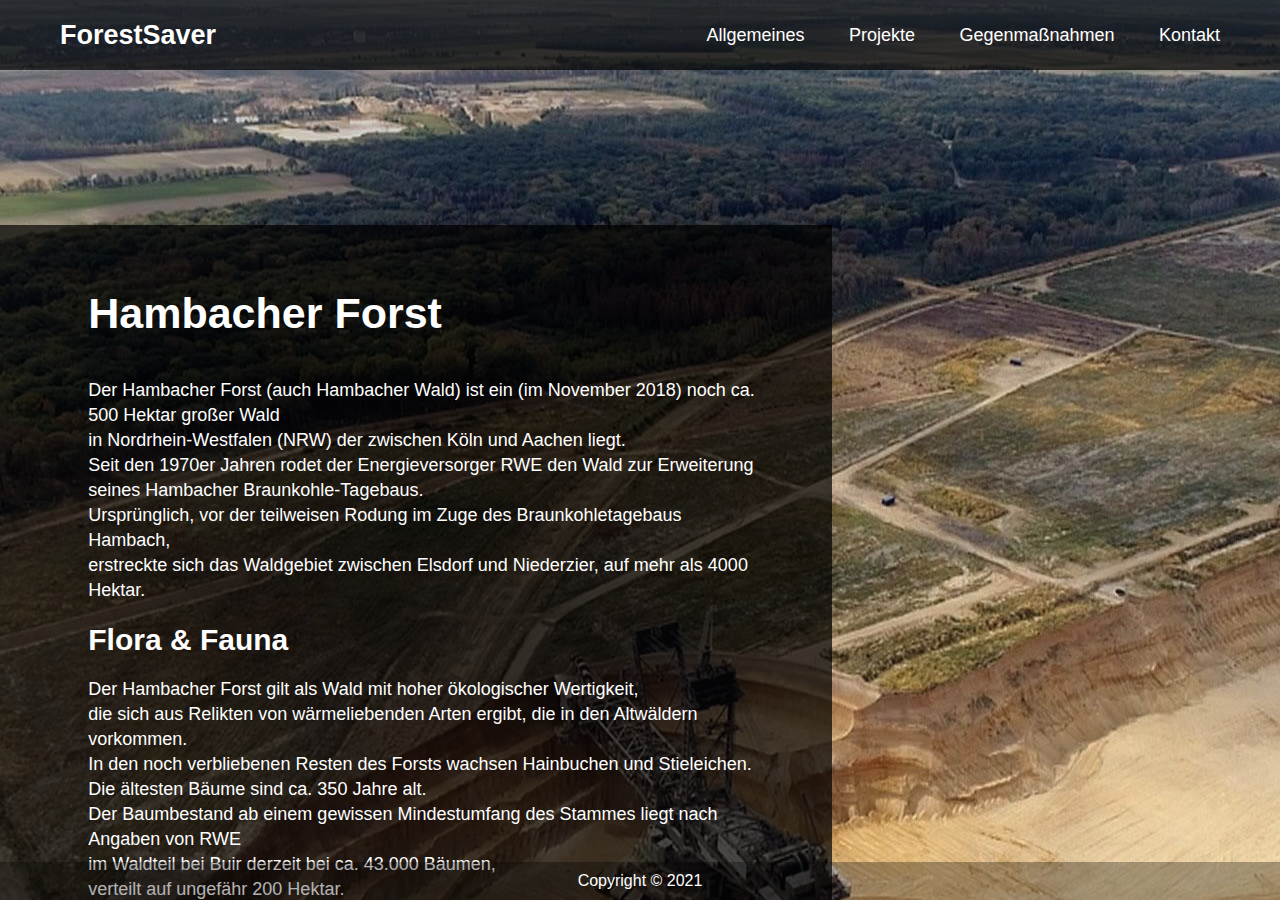
<file: projects/hambacherForst.html>
<!DOCTYPE html>
<html lang="de">
  <head>
    <meta charset="utf-8">
    <meta name="viewport" content="width=device-width, initial-scale=1.0">
    <link rel="icon" href="../images/logo.png">
    <link rel="stylesheet" href="../index.css">
    <script src="../js/burger.js"></script>
    <title>ForestSaver</title>
  </head>
  <body>
    <div class="bg-img-hambacher">
      <div class="overlay-dark">
        <!-- navigation bar -->
        <nav>
          <div class="logo-div">
            <a href="../index.html">
              ForestSaver
            <!--<img class="logo" src="images/logo.png" alt="logo">-->
            </a>
            
          </div>
          <label for="btn" class="icon">
            <span class="fa fa-bars"></span>
          </label>
          <input type="checkbox" id="btn">
          <ul class="navitems">
            <li>
              <label for="btn-1" class="show">Allgemeines <span class="dropdown" id="dropdown1">&#x25BA;</span></label>
              <a href="#">Allgemeines</a>
              <input type="checkbox" id="btn-1">
              <ul>
                <li><a href="../general/causes.html">Ursachen</a></li>
                <li><a href="../general/consequences.html">Konsequenzen</a></li>
                <li><a href="../general/statistics.html">Statistiken</a></li>
              </ul>
            </li>
            <li>
              <label for="btn-2" class="show">Projekte <span class="dropdown" id="dropdown2">&#x25BA;</span></label>
              <a href="#">Projekte</a>
              <input type="checkbox" id="btn-2">
              <ul>
                <li><a href="map.html">Karte</a></li>
                <li><a href="gruenheide.html">Grünheide</a></li>
                <li><a href="hambacherForst.html">Hambacher Forst</a></li>
                <li><a href="dannenröderForst.html">Dannenröder Forst</a></li>
              </ul>
            </li>
            <li>
              <label for="btn-3" class="show">Gegenmaßnahmen <span class="dropdown" id="dropdown3">&#x25BA;</span></label>
              <a href="#">Gegenmaßnahmen</a>
              <input type="checkbox" id="btn-3">
              <ul>
                <li><a href="../countermeasures/whatCanIDo.html">Was kann ich tun?</a></li>
                <li><a href="../countermeasures/politicsEconomy.html">Politik/Wirtschaft</a></li>
                <li><a href="../countermeasures/projects.html">Projekte</a></li>
              </ul>
            </li>
            <!--
            <li class="langswitcher">
              <span class="ger">German</span>
              <input type="checkbox" class="check">
              <span class="en">English</span>
            </li>
            -->
            <li>
              <a href="../contact/contact.html" id="contactNav">Kontakt</a>
            </li>
          </ul>
        </nav>
        <!-- navigation bar end -->
        <!-- banner -->
        <div class="banner">
          <div class="text">
            <h1>Hambacher Forst</h1>
            <p>
              Der Hambacher Forst (auch Hambacher Wald) ist ein (im November 2018) noch ca. 500 Hektar großer Wald<br>
              in Nordrhein-Westfalen (NRW) der zwischen Köln und Aachen liegt.<br>
              Seit den 1970er Jahren rodet der Energieversorger RWE den Wald zur Erweiterung seines Hambacher Braunkohle-Tagebaus.<br>
              Ursprünglich, vor der teilweisen Rodung im Zuge des Braunkohletagebaus Hambach,<br>
              erstreckte sich das Waldgebiet zwischen Elsdorf und Niederzier, auf mehr als 4000 Hektar.
            </p>
            <h2>Flora & Fauna</h2>
            <p>
              Der Hambacher Forst gilt als Wald mit hoher ökologischer Wertigkeit,<br>
              die sich aus Relikten von wärmeliebenden Arten ergibt, die in den Altwäldern vorkommen.<br>
              In den noch verbliebenen Resten des Forsts wachsen Hainbuchen und Stieleichen.<br>
              Die ältesten Bäume sind ca. 350 Jahre alt.<br>
              Der Baumbestand ab einem gewissen Mindestumfang des Stammes liegt nach Angaben von RWE<br>
              im Waldteil bei Buir derzeit bei ca. 43.000 Bäumen,<br>
              verteilt auf ungefähr 200 Hektar.<br>
              Der Wald beherbergt zwei Kolonien der vom Aussterben bedrohten Bechsteinfledermaus,<br>
              die durch Anlage von speziellen Weideflächen außerhalb des Forsts<br>
              perspektivisch in andere Wälder im Umkreis des Tagebaus gelockt werden sollen.<br>
              Nach Angaben des Umweltverbandes BUND siedelten 2012 im bis 2030 von der Abbaggerung betroffenen Waldgebiet,<br>
              das aus 226 Hektar „wertvollster Waldflächen“ bestehe, zwölf streng geschützte Fledermausarten.<br>
              Insgesamt seien 142 geschützte Tierarten vorhanden.
            </p>
          </div>
        </div>
        <!-- banner end -->
      </div>
    </div>
    <!-- footer -->
    <footer>
      <div class="footer-text">
          <p>Copyright &copy; 2021</p>
      </div>
    </footer>
    <!-- footer end -->
  </body>
  <script language="javascript" type="text/javascript" src="../js/nav-bar.js"></script>
</html>
</file>
<file: index.css>
body{
    display: flex;
    flex-direction: column;
    box-sizing: border-box;
    min-height: 100vh;
    margin: 0;
    padding: 0;
    overflow-x: hidden;
}

*{
    margin: 0;
    padding: 0;
    user-select: none;
    box-sizing: border-box;
    font-family: 'Poppins', sans-serif;
}

/* background */

.bg-video {
    width: 100%;
    height: 100vh;
    overflow: hidden;
    display: flex;
    justify-content: center;
    align-items: center;
}

.bg-img, .bg-img-causes, .bg-img-consequences, .bg-img-statistics, .bg-img-dannenroeder, .bg-img-gruenheide, .bg-img-hambacher, .bg-img-whatcanido, .bg-img-politics_economy, .bg-img-projects {
    height: 100vh;
    background-size: cover;
    background-position: center;
    position: relative;
    overflow-x: hidden;
    color: #FFFFFF;
}

.bg-img {
    background: url(./images/wald-bg.jpg) 50% 50% no-repeat fixed;
}

.bg-img-causes {
    background: url(./images/wald2.jpg) 50% 50% no-repeat fixed;
}

.bg-img-consequences {
    background: url(./images/consequences.jpg) 50% 50% no-repeat fixed;
}

.bg-img-statistics {
    background: url(./images/statistics.jpg) 50% 50% no-repeat fixed;
}

.bg-img-dannenroeder {
    background: url(./images/dannenroeder_forst_bg.jpg) 50% 50% no-repeat fixed;
}

.bg-img-gruenheide {
    background: url(./images/tesla_gruenheide_bg.jpg) 50% 50% no-repeat fixed;
}

.bg-img-hambacher {
    background: url(./images/hambacher_forst_bg.jpg) 50% 50% no-repeat fixed;
}

.bg-img-whatcanido {
    background: url(./images/whatcanido_bg.jpg) 50% 50% no-repeat fixed;
}

.bg-img-politics_economy {
    background: url(./images/politics_economy_bg.jpg) 85% 15% no-repeat fixed;
}

.bg-img-projects {
    background: url(./images/projects_bg.jpg) 50% 50% no-repeat fixed;
}

.overlay-dark {
    background: linear-gradient(to top, rgba(189, 189, 189, 0.1), rgba(10, 10, 10, 0.2));
    position: absolute;
    overflow-x: hidden;
    height: 100%;
    width: 100%;
}

/* background */

/* navigation bar */

.nav-container {
    position: absolute;
    width: 100%;
    z-index: 3;
}
nav{
    background-color: rgba(0,0,0,0.7);
    position: absolute;
    width: 100%;
    z-index: 3;
}
nav:after{
    content: '';
    clear: both;
    display: table;
}
#map-nav {
    background-color: rgba(0,0,0,0.7);
}
nav .logo-div a{
    float: left;
    color: white;
    font-size: 27px;
    font-weight: 600;
    line-height: 70px;
    padding-left: 60px;
    text-decoration: none;
    
}
.logo-div{
    float: left;
    height: 70px;
}
.logo {
    position: absolute;
    height: 110px;
    z-index: 3;
}
nav ul{
    float: right;
    margin-right: 40px;
    list-style: none;
    position: relative;
}
nav ul li{
    display: inline-block;
    background: transparent;
    margin: 0 5px;
}
nav ul li a{
    color: white;
    line-height: 70px;
    text-decoration: none;
    font-size: 18px;
    padding: 8px 15px;
}
nav ul li a:hover{
    color: rgb(84, 236, 89);
}
nav ul ul li a:hover{
    box-shadow: none;
}
nav ul ul{
    background-color: rgba(0,0,0,0.8);
    position: absolute;
    top: 90px;
    border-top: 3px solid rgb(84, 236, 89);
    opacity: 0;
    visibility: hidden;
    transition: top .3s;
}
#map-nav ul ul li{
    background-color: rgba(0,0,0,0.7);
}
nav ul ul ul{
    border-top: none;
}
nav ul li:hover > ul{
    top: 70px;
    opacity: 1;
    visibility: visible;
}
nav ul ul li{
    position: relative;
    margin: 0px;
    width: 188px;
    float: none;
    display: list-item;
}
nav ul ul li a{
    line-height: 50px;
}
nav ul ul ul li{
    position: relative;
    top: -60px;
    left: 150px;
}
.show,.icon,input{
    display: none;
}
.fa-plus{
    font-size: 15px;
    margin-left: 40px;
}
@media all and (max-width: 1000px) {
    nav {
        background-color: rgba(0,0,0,0.7);
    }
    nav ul{
      margin-right: 0px;
      float: left;
    }
    nav .logo-div{
      padding-left: 30px;
      width: 100%;
    }
    .show + a,.showC + a, ul{
      display: none;
    }
    nav ul li,nav ul ul li{
      display: block;
      width: 100%;
    }
    nav ul li a:hover{
      box-shadow: none;
    }
    nav ul ul{
        background-color: transparent;
    }
    .show{
      display: block;
      color: white;
      font-size: 18px;
      padding: 0 20px;
      line-height: 70px;
      cursor: pointer;
    }
    #contactNav {
        margin-left: 8px;
    }
    .show:hover{
      color: rgb(84, 236, 89);
    }
    .icon{
      display: block;
      color: white;
      position: absolute;
      top: 0;
      right: 40px;
      line-height: 70px;
      cursor: pointer;
      font-size: 25px;
    }
    nav ul ul{
      top: 70px;
      border-top: 0px;
      float: none;
      position: static;
      display: none;
      opacity: 1;
      visibility: visible;
    }
    #map-nav ul ul li{
        background-color: transparent;
    }
    nav ul ul a{
      padding-left: 40px;
    }
    nav ul ul ul a{
      padding-left: 80px;
    }
    nav ul ul ul li{
      position: static;
    }
    [id^=btn]:checked + ul{
      display: block;
    }
    nav ul ul li{
      border-bottom: 0px;
    }
    span.cancel:before{
      content: '\f00d';
    }
    .dropdown {
        font-size: 13px;
    }
}

/* language switcher

.langswitcher {
    display: flex;
    align-items: center;
}

.check {
    position: relative;
    width: 43px;
}

.check:before{
    content: '';
    position: absolute;
    width: 40px;
    height: 20px;
    background: #fff;
    border-radius: 20px;
}
  
.check:checked:before{
    background: #fff;
}

.check:after{
    content: '';
    position: absolute;
    left:0;
    width: 20px;
    height: 20px;
    background: #333;
    border-radius: 20px;
    transition: 0.25s;
    border: 2px solid #fff;
    box-sizing: border-box;
}

.check:checked:after{
    left: 20px;
    border: 2px solid #fff;

}

.check:checked ~ .intro.text-ger {
    display: none;
}

.check:checked ~ .intro.text-en {
    display: block;
}

.ger, .en {
    text-decoration: none;
    font-size: 14px;
    padding: 10px 15px;
    color: white;
    font-family: Arial, Helvetica, sans-serif;
    text-align: center;
}

language switcher end */

/* navigation bar end*/

/* main */

/* banner */

.banner {
    width: 65vw;
    height: auto;
    top: 25%;
    padding-top: 5%;
    padding-bottom: 5%;
    position: absolute;
    background-color: rgba(0, 0, 0, 0.7);
}

.text {
    width: 86%;
    margin-left: 7%;
    margin-right: 7%;
    word-wrap: break-word;
}

.text h1 {
    font-size: 43px;
    width: 100%;
    position: relative;
    margin-left: 30px;
    color:#FFFFFF;
    margin-bottom: 40px;
}

.text h2 {
    font-size: 30px;
    width: 100%;
    position: relative;
    margin-left: 30px;
    color:#FFFFFF;
}

.text p {
    width: 95%;
    font-size: 18px;
    margin: 20px 30px 20px 30px;
    line-height: 25px;
    color:rgb(255, 255, 255)
}

@media all and (max-width: 1000px) {
    .banner {
        width: 100vw;
    }
}

.banner-projects {
    background-color: rgba(0, 0, 0, 0.7);
    width: 80vw;
    height: auto;
    margin-left: 10%;
    margin-right: 10%;
    margin-top: 100px;
    display: flex;
    border-radius: 20px;
    z-index: 2;
}

#project-image1 {
    background: url(./images/WWF_Logo.jpg) 50% 50% no-repeat;
    background-size: cover;
}

#project-image2 {
    background: url(./images/OroVerde_Logo.jpg) 50% 50% no-repeat;
    background-size: cover;
}

#project-image3 {
    background: url(./images/Rettet_den_Regenwald_e.V_Logo.png) 50% 50% no-repeat;
    background-size: cover;
}

#project-image4 {
    background: url(./images/Greenpeace_Logo.jpg) 50% 50% no-repeat;
    background-size: cover;
}

#project-image5 {
    background: url(./images/Bund_Logo.png) 50% 50% no-repeat;
    background-size: cover;
}

.project-image {
    height: 320px;
    width: 35%;
    margin: 15px;
    align-self: center;
}

.text-projects {
    width: 55%;
    margin: 15px;
    margin-left: 5%;
    margin-right: 5%;
    word-wrap: break-word;
    align-self: center;
}

.text-projects p {
    font-size: 18px;
    margin-top: 20px;
    line-height: 25px;
    color:rgb(255, 255, 255)
}

.text-projects p a {
    color: rgb(84, 236, 89);
}

#last-project {
    margin-bottom: 40px;
}

@media all and (max-width: 1000px) {
    .banner-projects {
        flex-direction: column;
    }
    .project-image {
        margin-top: 7%;
        width: 86%;
        height: 410px;
    }
    .text-projects {
        margin-left: 7%;
        margin-right: 7%;
        margin-bottom: 30px;
        width: 80%;
    }
}

/* banner end */

/* map */

#map {
    width: 100vw;
    height: 100vh;
}

/* map end */

/* intro text */

.text-container {
    margin-top: 22vh;
    margin-left: 15vw;
    margin-right: 15vw;
    margin-bottom: 40px;
    padding-top: 20px;
    padding-bottom: 20px;
    background-color: rgba(0,0,0,0.7);
    border-radius: 20px;
}

.text-container h1{
    margin-bottom: 30px;
    color: white;
    font-size: 50px;
    margin-left: 10%;
    margin-right: 10%;
}

.text-container p{
    color: white;
    font-size: 27px;
    font-weight: 600;
    margin-left: 10%;
    margin-right: 10%;
}

@media all and (max-width: 490px) {
    .text-container h1{
        font-size: 8vw;
    }
    .text-container p{
        font-size: 6vw;
    }
}

/* intro text end */

/* footer */

footer {
    position: absolute;
    margin: 0 auto;
    bottom: 0;
    display: flex;
    padding: 10px;
    background-color: rgba(0,0,0,0.3);
    color:white;
    justify-content: center;
    width: 100%;
}

/* footer end*/
</file>
